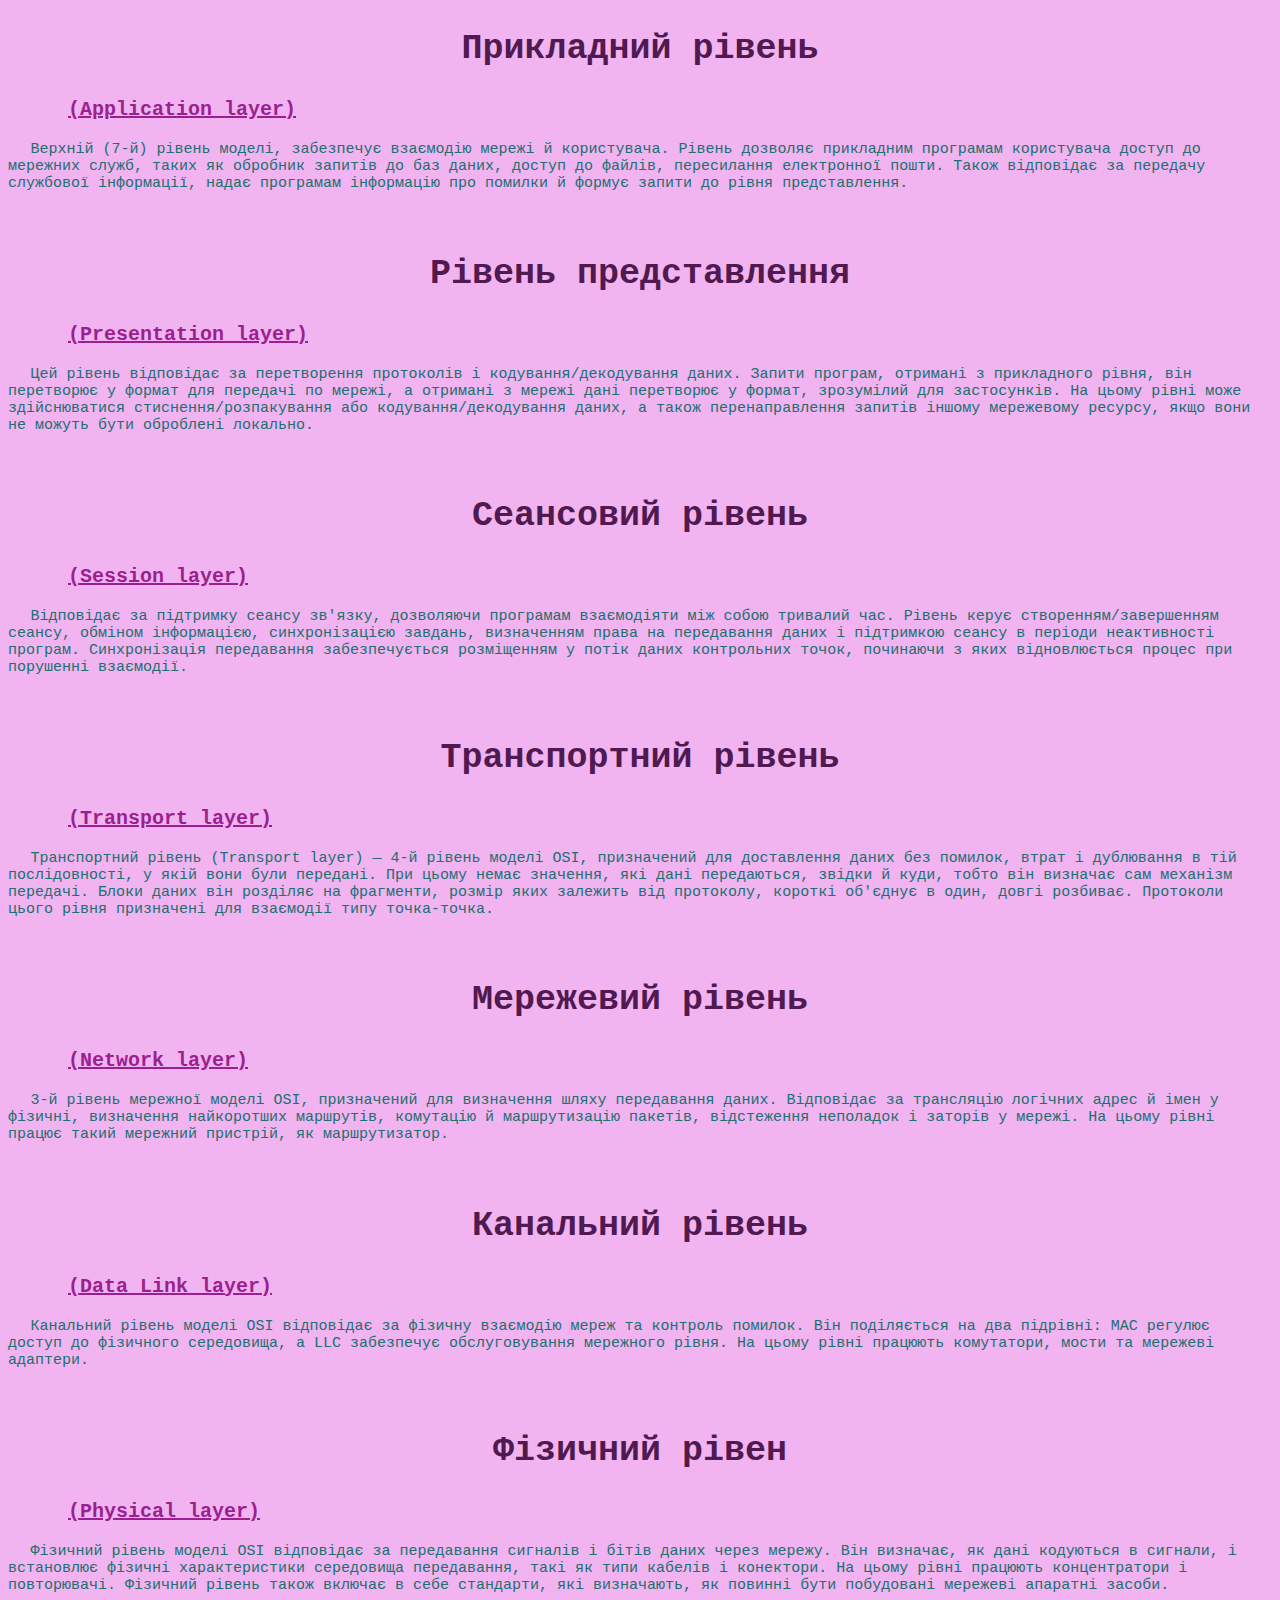
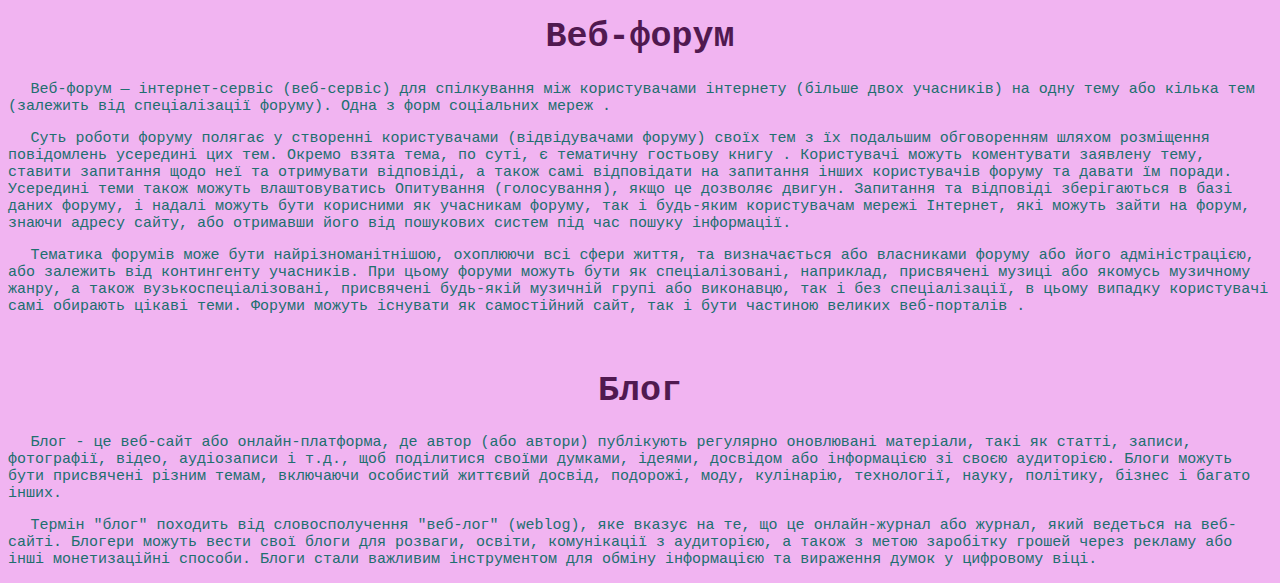
<file: index.html>
<!DOCTYPE html>
<html lang="en">
<head>
    <meta charset="UTF-8">
    <link rel="stylesheet" id='style' type="text/css" href="style.css">
    <title>Page 1</title>
</head>
<body>
<div>
    <div>
        <h2 class="header_main">Прикладний рівень</h2>
        <h3>(Application layer)</h3>
        <p>Верхній (7-й) рівень моделі, забезпечує взаємодію мережі й користувача. Рівень дозволяє прикладним програмам користувача доступ до мережних служб, таких як обробник запитів до баз даних, доступ до файлів, пересилання електронної пошти. Також відповідає за передачу службової інформації, надає програмам інформацію про помилки й формує запити до рівня представлення.</p>
    </div>
    <br>

    <div>
        <h2 class="header_main">Рівень представлення</h2>
        <h3>(Presentation layer)</h3>
        <p>Цей рівень відповідає за перетворення протоколів і кодування/декодування даних. Запити програм, отримані з прикладного рівня, він перетворює у формат для передачі по мережі, а отримані з мережі дані перетворює у формат, зрозумілий для застосунків. На цьому рівні може здійснюватися стиснення/розпакування або кодування/декодування даних, а також перенаправлення запитів іншому мережевому ресурсу, якщо вони не можуть бути оброблені локально.</p>
    </div>
    <br>

    <div>
        <h2 class="header_main">Сеансовий рівень</h2>
        <h3>(Session layer)</h3>
        <p>Відповідає за підтримку сеансу зв'язку, дозволяючи програмам взаємодіяти між собою тривалий час. Рівень керує створенням/завершенням сеансу, обміном інформацією, синхронізацією завдань, визначенням права на передавання даних і підтримкою сеансу в періоди неактивності програм. Синхронізація передавання забезпечується розміщенням у потік даних контрольних точок, починаючи з яких відновлюється процес при порушенні взаємодії.</p>
    </div>
    <br>

    <div>
        <h2 class="header_main">Транспортний рівень</h2>
        <h3>(Transport layer)</h3>
        <p>Транспортний рівень (Transport layer) — 4-й рівень моделі OSI, призначений для доставлення даних без помилок, втрат і дублювання в тій послідовності, у якій вони були передані. При цьому немає значення, які дані передаються, звідки й куди, тобто він визначає сам механізм передачі. Блоки даних він розділяє на фрагменти, розмір яких залежить від протоколу, короткі об'єднує в один, довгі розбиває. Протоколи цього рівня призначені для взаємодії типу точка-точка.</p>
    </div>
    <br>

    <div>
        <h2 class="header_main">Мережевий рівень</h2>
        <h3>(Network layer)</h3>
        <p>3-й рівень мережної моделі OSI, призначений для визначення шляху передавання даних. Відповідає за трансляцію логічних адрес й імен у фізичні, визначення найкоротших маршрутів, комутацію й маршрутизацію пакетів, відстеження неполадок і заторів у мережі. На цьому рівні працює такий мережний пристрій, як маршрутизатор.</p>
    </div>
    <br>

    <div>
        <h2 class="header_main">Канальний рівень</h2>
        <h3>(Data Link layer)</h3>
        <p>Канальний рівень моделі OSI відповідає за фізичну взаємодію мереж та контроль помилок. Він поділяється на два підрівні: MAC регулює доступ до фізичного середовища, а LLC забезпечує обслуговування мережного рівня. На цьому рівні працюють комутатори, мости та мережеві адаптери.</p>
    </div>
    <br>

    <div>
        <h2 class="header_main">Фізичний рівен</h2>
        <h3>(Physical layer)</h3>
        <p>Фізичний рівень моделі OSI відповідає за передавання сигналів і бітів даних через мережу. Він визначає, як дані кодуються в сигнали, і встановлює фізичні характеристики середовища передавання, такі як типи кабелів і конектори. На цьому рівні працюють концентратори і повторювачі. Фізичний рівень також включає в себе стандарти, які визначають, як повинні бути побудовані мережеві апаратні засоби.</p>
    </div>
</div>
<div>
    <div>
        <h1>Веб-форум</h1>
        <p>Веб-форум — інтернет-сервіс (веб-сервіс) для спілкування між користувачами інтернету (більше двох учасників) на одну тему або кілька тем (залежить від спеціалізації форуму). Одна з форм соціальних мереж .</p>
        <p>Суть роботи форуму полягає у створенні користувачами (відвідувачами форуму) своїх тем з їх подальшим обговоренням шляхом розміщення повідомлень усередині цих тем. Окремо взята тема, по суті, є тематичну гостьову книгу . Користувачі можуть коментувати заявлену тему, ставити запитання щодо неї та отримувати відповіді, а також самі відповідати на запитання інших користувачів форуму та давати їм поради. Усередині теми також можуть влаштовуватись Опитування (голосування), якщо це дозволяє двигун. Запитання та відповіді зберігаються в базі даних форуму, і надалі можуть бути корисними як учасникам форуму, так і будь-яким користувачам мережі Інтернет, які можуть зайти на форум, знаючи адресу сайту, або отримавши його від пошукових систем під час пошуку інформації.</p>
        <p>Тематика форумів може бути найрізноманітнішою, охоплюючи всі сфери життя, та визначається або власниками форуму або його адміністрацією, або залежить від контингенту учасників. При цьому форуми можуть бути як спеціалізовані, наприклад, присвячені музиці або якомусь музичному жанру, а також вузькоспеціалізовані, присвячені будь-якій музичній групі або виконавцю, так і без спеціалізації, в цьому випадку користувачі самі обирають цікаві теми. Форуми можуть існувати як самостійний сайт, так і бути частиною великих веб-порталів .</p>
    </div>
    <br>
    <div>
        <h1>Блог</h1>
        <p>Блог - це веб-сайт або онлайн-платформа, де автор (або автори) публікують регулярно оновлювані матеріали, такі як статті, записи, фотографії, відео, аудіозаписи і т.д., щоб поділитися своїми думками, ідеями, досвідом або інформацією зі своєю аудиторією. Блоги можуть бути присвячені різним темам, включаючи особистий життєвий досвід, подорожі, моду, кулінарію, технології, науку, політику, бізнес і багато інших.</p>
        <p>Термін "блог" походить від словосполучення "веб-лог" (weblog), яке вказує на те, що це онлайн-журнал або журнал, який ведеться на веб-сайті. Блогери можуть вести свої блоги для розваги, освіти, комунікації з аудиторією, а також з метою заробітку грошей через рекламу або інші монетизаційні способи. Блоги стали важливим інструментом для обміну інформацією та вираження думок у цифровому віці.</p>
    </div>
</div>
</body>
</html>
</file>
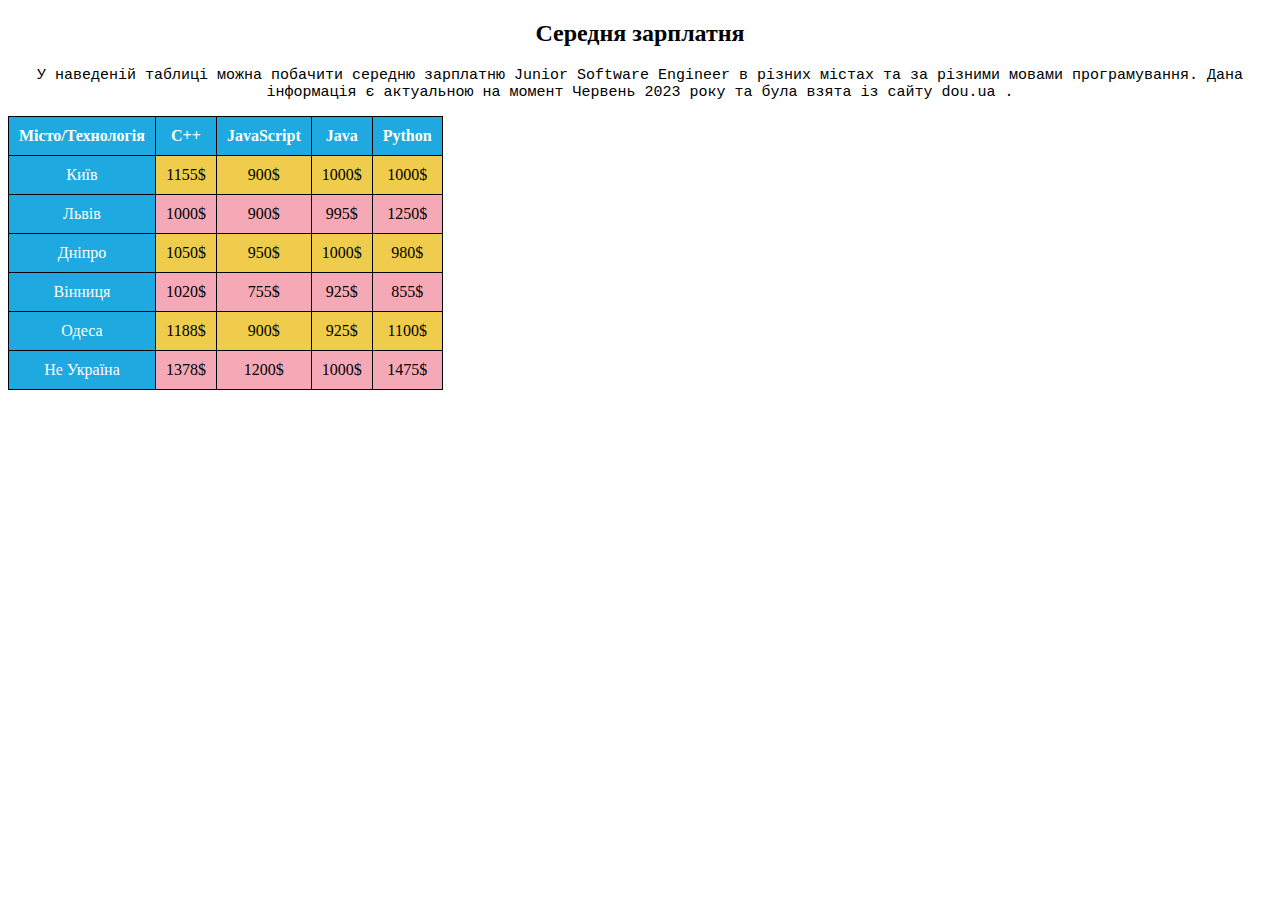
<file: index2.html>
<!DOCTYPE html>
<html lang="en">
<head>
    <meta charset="UTF-8">
    <link rel="stylesheet" id='style' type="text/css" href="style2.css">
    <title>Table</title>
</head>
<body>
<h2>Середня зарплатня</h2>
<p>У наведеній таблиці можна побачити середню зарплатню Junior Software Engineer в різних містах та за різними мовами програмування. Дана інформація є актуальною на момент Червень 2023 року та була взята із сайту dou.ua .</p>
<table>
    <tr>
        <th class="split">Місто/Технологія</th>
        <th>C++</th>
        <th>JavaScript</th>
        <th>Java</th>
        <th>Python</th>
    </tr>
    <tr>
        <td>Київ</td>
        <td>1155$</td>
        <td>900$</td>
        <td>1000$</td>
        <td>1000$</td>
    </tr>
    <tr>
        <td>Львів</td>
        <td>1000$</td>
        <td>900$</td>
        <td>995$</td>
        <td>1250$</td>
    </tr>
    <tr>
        <td>Дніпро</td>
        <td>1050$</td>
        <td>950$</td>
        <td>1000$</td>
        <td>980$</td>
    </tr>
    <tr>
        <td>Вінниця</td>
        <td>1020$</td>
        <td>755$</td>
        <td>925$</td>
        <td>855$</td>
    </tr>
    <tr>
        <td>Одеса</td>
        <td>1188$</td>
        <td>900$</td>
        <td>925$</td>
        <td>1100$</td>
    </tr>
    <tr>
        <td>Не Україна</td>
        <td>1378$</td>
        <td>1200$</td>
        <td>1000$</td>
        <td>1475$</td>
    </tr>

</table>
</body>
</html>
</file>
<file: style.css>
body{
    background-color: #f1b4f1;
}

p{
    text-indent: 1.5em;
    font-size:15px;
    font-family:"Courier New", serif;
    color: #206f6f;
}

.header_main, h1{
    text-align: center;
    font-size:35px;
    font-weight: bold;
    font-family:"Courier New", serif;
    color: #501950;
}

h3{
    text-align: left;
    text-indent: 3em;
    font-size:20px;
    font-weight: 600;
    text-decoration: underline;
    font-family:"Courier New", serif;
    color: #9c1f8f;
}
</file>
<file: style2.css>
table, th, td {
    border-collapse: collapse;
    border: 1px solid black;
    text-align: center;
    padding: 10px;

}

h2{
    text-align: center;
    font-weight: bold;
}

p{
    text-align: center;
    font-size:15px;
    font-family:"Courier New", serif;
}

th {
    background-color: #1ea9e0;
    color: white;
}

td:first-child {
    background-color: #1ea9e0;
    color: white;
}

 tr:nth-child(even) {
    background-color: rgba(239, 203, 72, 0.98);
}

tr:nth-child(odd) {
    background-color: #f5a8b6;
}
</file>
